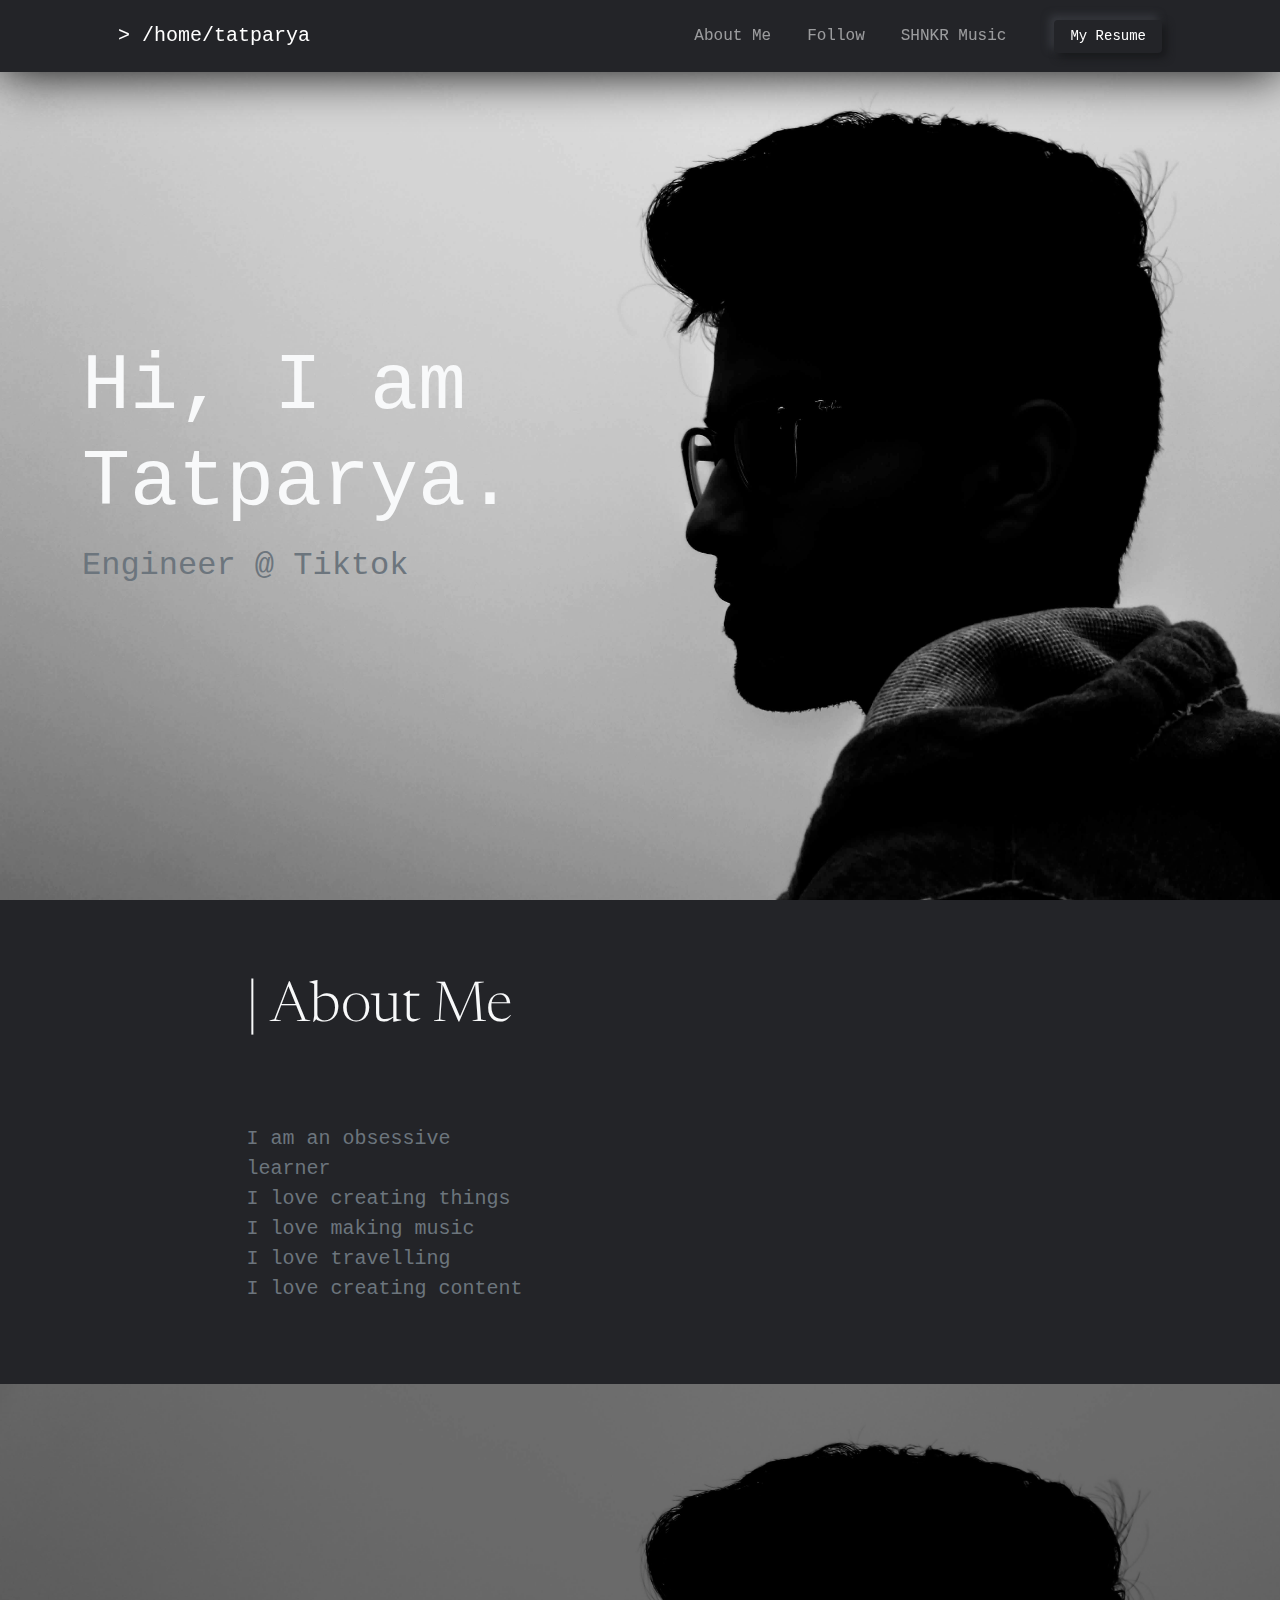
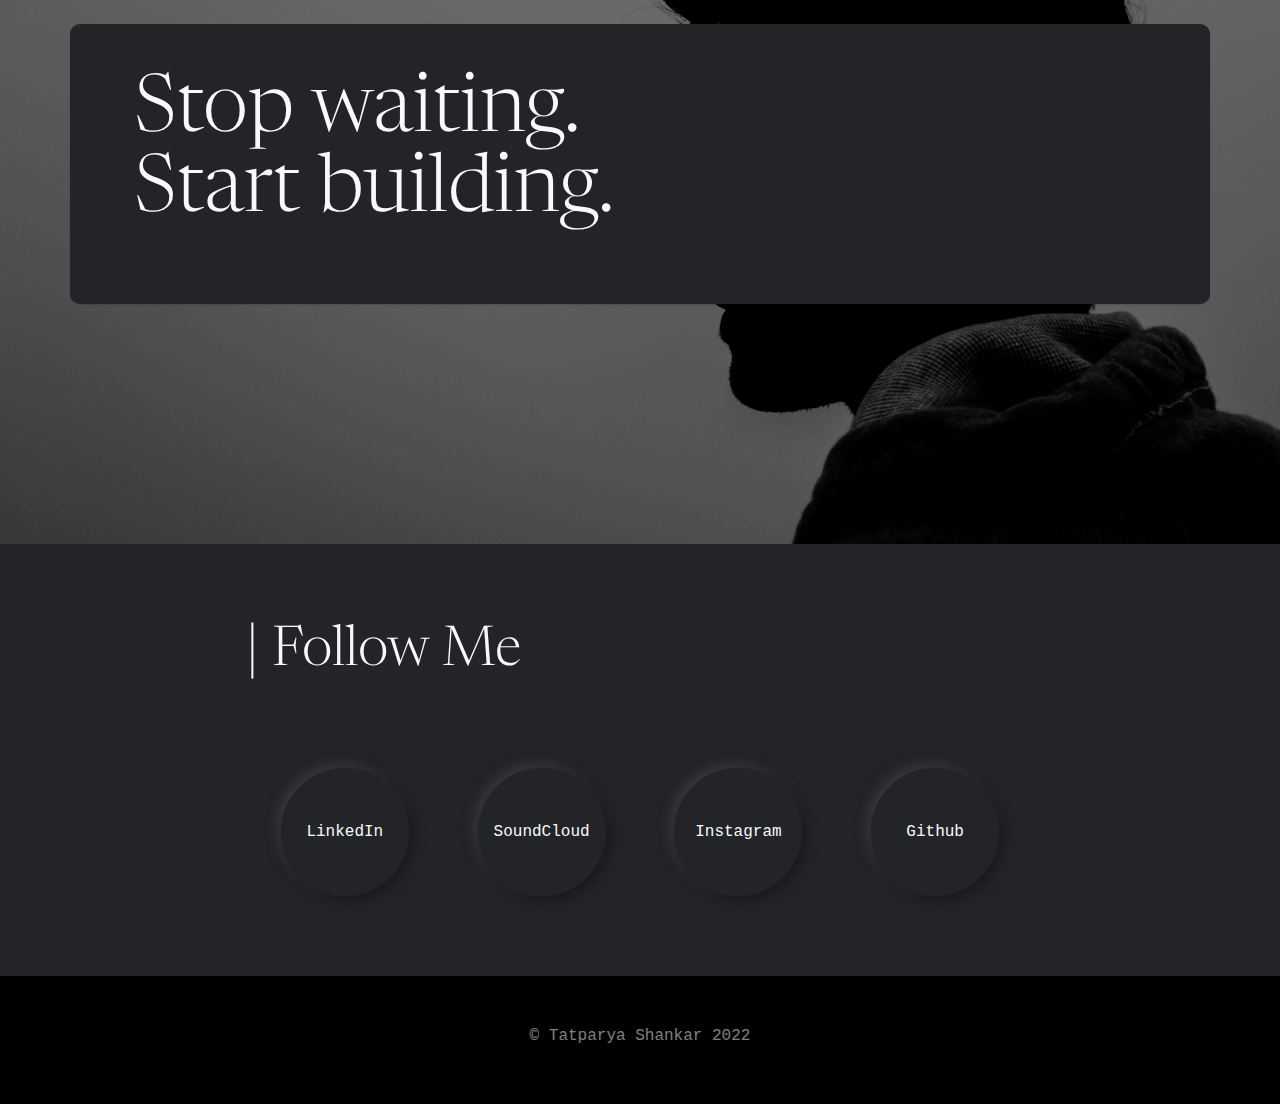
<file: index.html>
<!doctype html>
<html class="no-js" lang="en">

    <!--    Head     -->
    <head>
        <meta charset="utf-8" />
        <meta name="viewport" content="width=device-width, initial-scale=1, shrink-to-fit=no" />
        <meta name="description" content="Personal Website" />
        <meta name="author" content="tatparya" />
        <title>Welcome | Tatparya Shankar</title>
        <link rel="icon" type="image/x-icon" href="assets/favicon.ico" />
        <link href="https://cdn.jsdelivr.net/npm/bootstrap@5.0.2/dist/css/bootstrap.min.css" rel="stylesheet" integrity="sha384-EVSTQN3/azprG1Anm3QDgpJLIm9Nao0Yz1ztcQTwFspd3yD65VohhpuuCOmLASjC" crossorigin="anonymous">
        <!-- Google fonts-->
        <link href="https://fonts.googleapis.com/css2?family=Newsreader:ital,wght@0,600;1,600&amp;display=swap" rel="stylesheet" />
        <link href="https://fonts.googleapis.com/css2?family=Mulish:ital,wght@0,300;0,500;0,600;0,700;1,300;1,500;1,600;1,700&amp;display=swap" rel="stylesheet" />
        <link href="https://fonts.googleapis.com/css2?family=Kanit:ital,wght@0,400;1,400&amp;display=swap" rel="stylesheet" />
        <!-- Core theme CSS (includes Bootstrap)-->
        <link href="css/styles.css" rel="stylesheet" />
        <link href="css/main.css" rel="stylesheet" />
        <link href="css/neomorphic.css" rel="stylesheet" />
    </head>

    <!--    Body     -->
    <body>
      <nav class="navbar navbar-expand-lg navbar-dark fixed-top">
          <div class="container px-5">
              <a class="navbar-brand" href="#header">&gt; /home/tatparya</a>
              <button class="navbar-toggler" type="button" data-bs-toggle="collapse" data-bs-target="#navbarResponsive" aria-controls="navbarResponsive" aria-expanded="false" aria-label="Toggle navigation">
                  Menu
                  <i class="bi-list"></i>
              </button>
              <div class="collapse navbar-collapse" id="navbarResponsive">
                  <ul class="navbar-nav ms-auto me-4 my-3 my-lg-0">
                      <li class="nav-item"><a class="nav-link me-lg-3" href="#about">About Me</a></li>
                      <li class="nav-item"><a class="nav-link me-lg-3" href="#follow">Follow</a></li>
                      <li class="nav-item"><a class="nav-link me-lg-3" href="shnkr_music.html">SHNKR Music</a></li>
                  </ul>
                  <a href="Tatparya_Shankar_Resume_June_2021.pdf" class="btn btn-primary px-3 mb-2 mb-lg-0" >
                      <span class="d-flex align-items-center">
                          <span class="small">My Resume</span>
                      </span>
                  </a>
              </div>
          </div>
      </nav>

      <!-- Mashead header-->
      <header id="header" class="masthead fullscreen background">
          <div class="container">
              <div class="">
                  <div class="col-lg-6">
                      <!-- Mashead text and app badges-->
                      <div class="mb-5 mb-lg-0 text-center text-lg-start">
                        <h1 class="typewriter code display-1 mb-3"></h>Hi, I am Tatparya.</h1>
                        <h2 class="code  fw-normal text-muted mb-5">Engineer @ Tiktok</h2>
                      </div>
                  </div>
              </div>
          </div>
      </header>

      <!-- Basic features section-->
      <section id="about">
          <div class="container px-5">
              <div class="row gx-5 align-items-center justify-content-center justify-content-lg-between">
                  <div class="col-12 col-lg-5">
                      <div class="title">
                          <h2 class="display-4 lh-1 mb-4">| About Me</h2>
                      </div>
                      <p class="lead fw-normal text-muted mb-5 mb-lg-0">I am an obsessive learner</p>
                      <p class="lead fw-normal text-muted mb-5 mb-lg-0">I love creating things</p>
                      <p class="lead fw-normal text-muted mb-5 mb-lg-0">I love making music</p>
                      <p class="lead fw-normal text-muted mb-5 mb-lg-0">I love travelling</p>
                      <p class="lead fw-normal text-muted mb-5 mb-lg-0">I love creating content</p>
                  </div>
              </div>
          </div>
      </section>

      <section class="cta px-5 ">
          <div class="cta-content">
              <div class="container px-5 card">
                  <div class="card-body">
                      <h2 class="display-1 lh-1 mb-4">
                          Stop waiting.
                          <br />
                          Start building.
                      </h2>
                  </div>
              </div>
          </div>
      </section>

      <!-- Basic features section-->
      <section id="follow">
          <div class="container px-5 ">
              <div class="row gx-5 align-items-center justify-content-center justify-content-lg-between">
                  <div class="title">
                      <h2 class="display-4 lh-1 mb-4">| Follow Me</h2>
                  </div>
                  <div class="display-flex align-items-center">
                    <div class="col-3">
                        <a class="card card-hover card-social" href="https://www.linkedin.com/in/tatparya">LinkedIn</a>
                    </div>
                    <div class="col-3">
                        <a class="card card-hover card-social" href="https://www.soundcloud.com/tatparya">SoundCloud</a>
                    </div>
                    <div class="col-3">
                        <a class="card card-hover card-social" href="https://www.instagram.com/tatparya">Instagram</a>
                    </div>
                    <div class="col-3">
                        <a class="card card-hover card-social" href="https://www.github.com/tatparya">Github</a>
                    </div>
                  </div>
              </div>
          </div>
      </section>

        <!-- Footer-->
        <footer class="bg-black text-center py-5">
            <div class="container px-5">
                <div class="text-white-50 ">
                    <div class="mb-2">&copy; Tatparya Shankar 2022</div>
                </div>
            </div>
        </footer>

        </div>

        <!--    Scripts     -->
        <script src="js/main.js"></script>
        <script src="js/app.js"></script>
        <script src="js/skrollr.js"></script>
        <script src="js/foundation.min.js"></script>
        <script src="js/form.js"></script>
        <script src="https://cdn.jsdelivr.net/npm/bootstrap@5.0.2/dist/js/bootstrap.bundle.min.js" integrity="sha384-MrcW6ZMFYlzcLA8Nl+NtUVF0sA7MsXsP1UyJoMp4YLEuNSfAP+JcXn/tWtIaxVXM" crossorigin="anonymous"></script>
    </body>
</html>
</file>
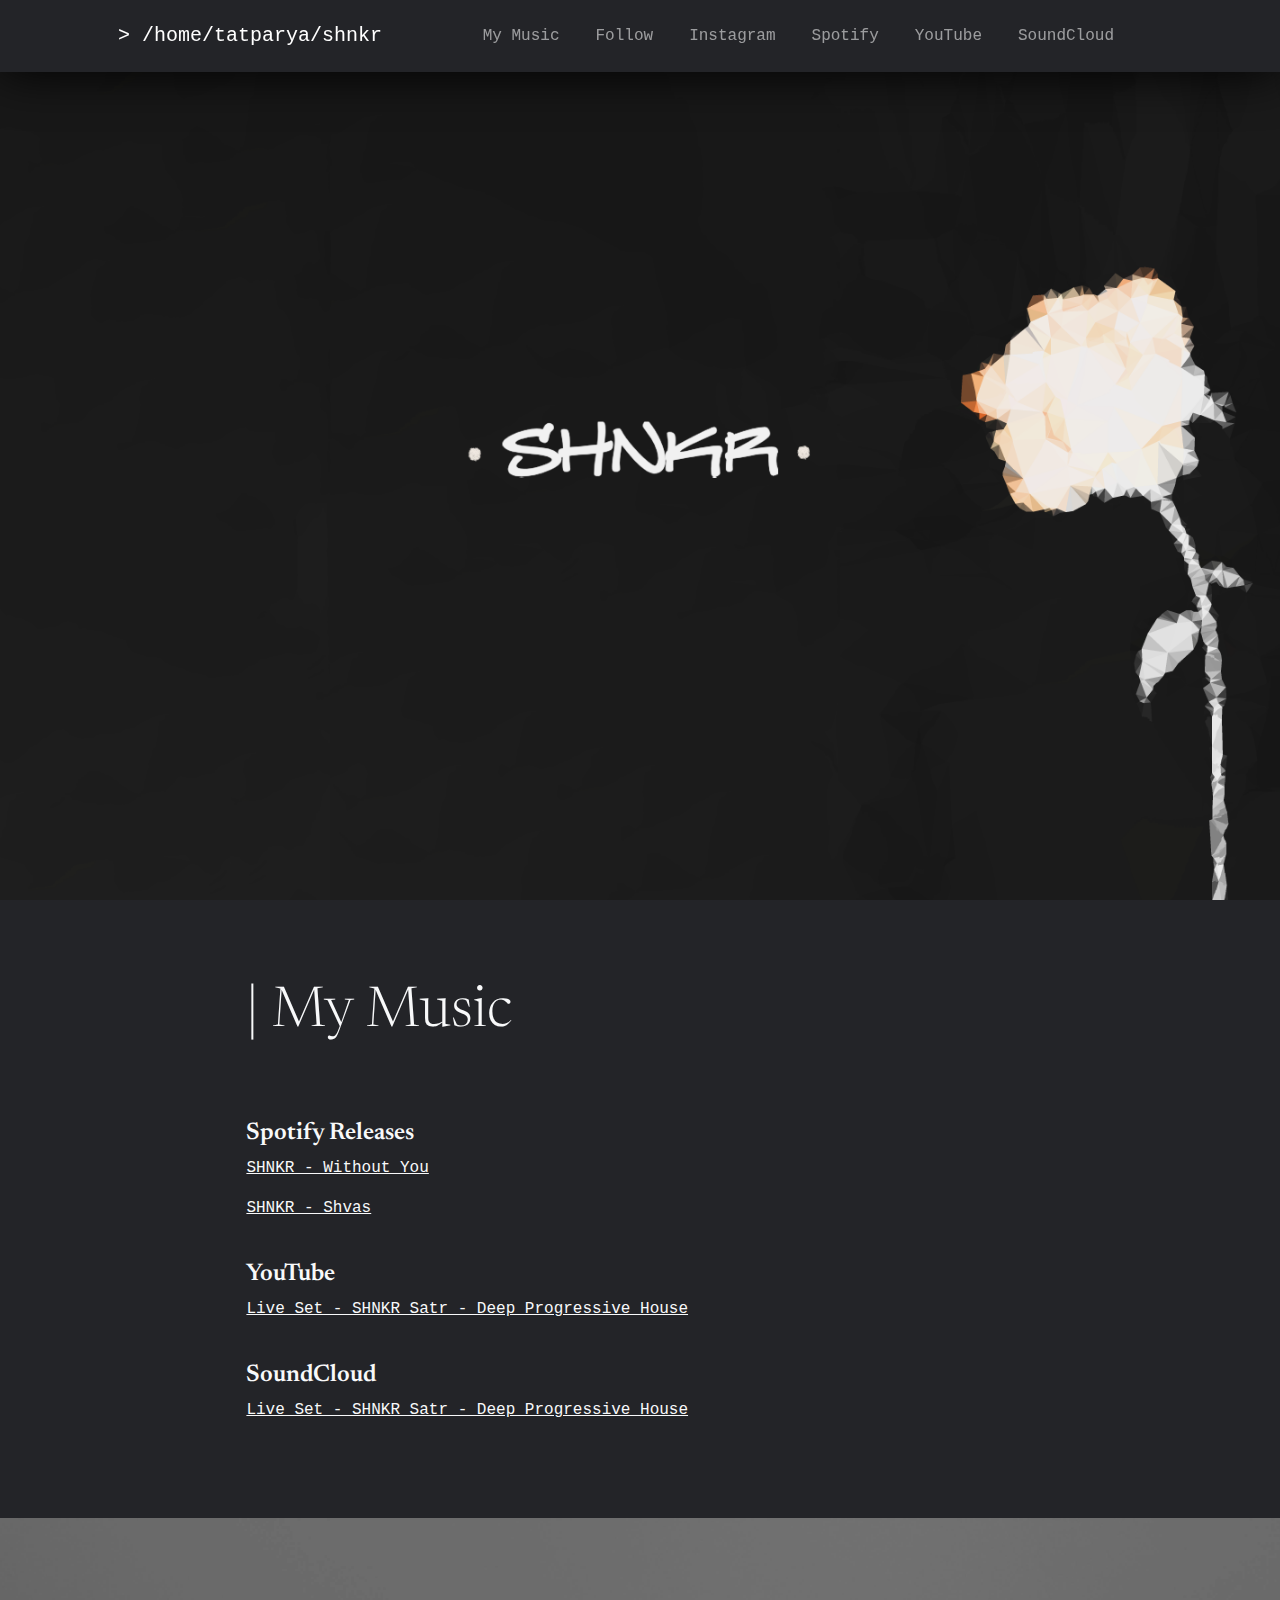
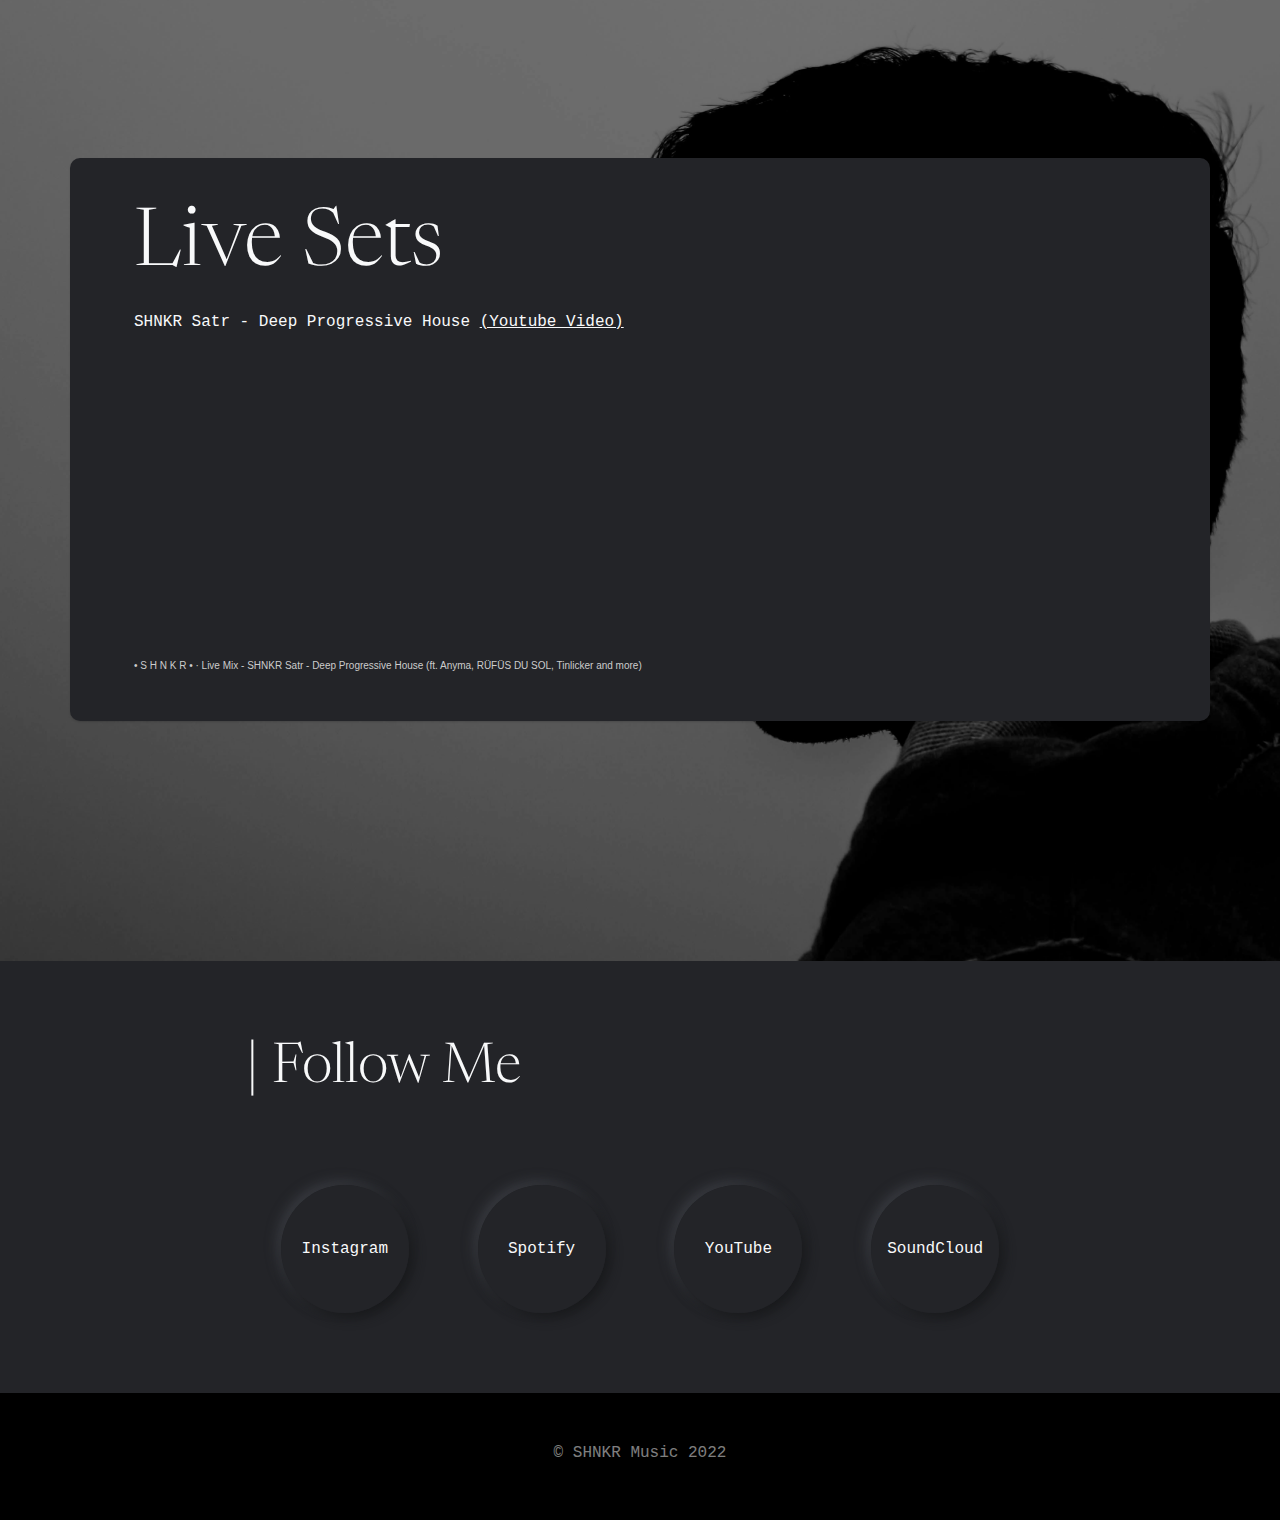
<file: shnkr_music.html>
<!doctype html>
<html class="no-js" lang="en">

    <!--    Head     -->
    <head>
        <meta charset="utf-8" />
        <meta name="viewport" content="width=device-width, initial-scale=1, shrink-to-fit=no" />
        <meta name="description" content="Personal Website" />
        <meta name="author" content="tatparya" />
        <title>Welcome | SHNKR Music</title>
        <link rel="icon" type="image/x-icon" href="assets/favicon.ico" />
        <link href="https://cdn.jsdelivr.net/npm/bootstrap@5.0.2/dist/css/bootstrap.min.css" rel="stylesheet" integrity="sha384-EVSTQN3/azprG1Anm3QDgpJLIm9Nao0Yz1ztcQTwFspd3yD65VohhpuuCOmLASjC" crossorigin="anonymous">
        <!-- Google fonts-->
        <link href="https://fonts.googleapis.com/css2?family=Newsreader:ital,wght@0,600;1,600&amp;display=swap" rel="stylesheet" />
        <link href="https://fonts.googleapis.com/css2?family=Mulish:ital,wght@0,300;0,500;0,600;0,700;1,300;1,500;1,600;1,700&amp;display=swap" rel="stylesheet" />
        <link href="https://fonts.googleapis.com/css2?family=Kanit:ital,wght@0,400;1,400&amp;display=swap" rel="stylesheet" />
        <!-- Core theme CSS (includes Bootstrap)-->
        <link href="css/styles.css" rel="stylesheet" />
        <link href="css/main.css" rel="stylesheet" />
        <link href="css/neomorphic.css" rel="stylesheet" />
    </head>

    <!--    Body     -->
    <body>
      <nav class="navbar navbar-expand-lg navbar-dark fixed-top">
          <div class="container px-5">
              <a class="navbar-brand" href="#header">&gt; /home/tatparya/shnkr</a>
              <button class="navbar-toggler" type="button" data-bs-toggle="collapse" data-bs-target="#navbarResponsive" aria-controls="navbarResponsive" aria-expanded="false" aria-label="Toggle navigation">
                  Menu
                  <i class="bi-list"></i>
              </button>
              <div class="collapse navbar-collapse" id="navbarResponsive">
                  <ul class="navbar-nav ms-auto me-4 my-3 my-lg-0">
                      <li class="nav-item"><a class="nav-link me-lg-3" href="#about">My Music</a></li>
                      <li class="nav-item"><a class="nav-link me-lg-3" href="#follow">Follow</a></li>
                      <li class="nav-item"><a class="nav-link me-lg-3" href="https://www.instagram.com/shnkrmusic">Instagram</a></li>
                      <li class="nav-item"><a class="nav-link me-lg-3" href="https://open.spotify.com/artist/5sv6Sj7WPThowCQvMNBE6A">Spotify</a></li>
                      <li class="nav-item"><a class="nav-link me-lg-3" href="https://www.youtube.com/channel/UChlsUi5Co1b_n4DUHpxa7-Q">YouTube</a></li>
                      <li class="nav-item"><a class="nav-link me-lg-3" href="https://www.soundcloud.com/tatparya">SoundCloud</a></li>
                  </ul>
              </div>
          </div>
      </nav>


      <!-- Mashead header-->
      <header id="header" class="masthead fullscreen shnkr-background">
          <div class="container">
              <div class="">
                  <div class="col-lg-6">
                      <!-- Mashead text and app badges-->
                      <div class="mb-5 mb-lg-0 text-center text-lg-start">
                        <!-- <h1 class="typewriter code display-1 mb-3"></h>Hi, I am Tatparya.</h1>
                        <h2 class="code  fw-normal text-muted mb-5">Engineer @ Google</h2> -->
                      </div>
                  </div>
              </div>
          </div>
      </header>

      <!-- Basic features section-->
      <section id="about">
        <div class="container px-5">
            <div class="row gx-5 align-items-center justify-content-center justify-content-lg-between">
                <div class="col-12 col-">
                    <div class="title">
                        <h2 class="display-4">| My Music</h2>
                    </div>
                    <h4>Spotify Releases</h4>
                    <p>
                        <a href="https://open.spotify.com/embed?uri=spotify%3Atrack%3A1owgDJKil2iHYOXYVe2NV7">SHNKR - Without You</a>
                    </p>
                    <p>
                        <a href="https://open.spotify.com/embed?uri=spotify%3Atrack%3A5d9U0evaUfiIXfHl08zSli">SHNKR - Shvas</a>
                    </p>
                    <br/>
                    <h4>YouTube</h4>
                    <p>
                        <a href="https://www.youtube.com/watch?v=XM-oVpWuDlY&ab_channel=%E2%80%A2SHNKR%E2%80%A2">Live Set - SHNKR Satr - Deep Progressive House</a>
                    </p>
                    <br/>
                    <h4>SoundCloud</h4>
                    <p>
                        <a href="https://w.soundcloud.com/player/?url=https%3A//api.soundcloud.com/tracks/1314832879">Live Set - SHNKR Satr - Deep Progressive House</a>
                    </p>
                </div>
            </div>
        </div>
    </section>

      <section class="cta px-5 ">
          <div class="cta-content">
              <div class="container px-5 card">
                  <div class="card-body">
                      <h2 class="display-1 lh-1 mb-4">
                          Live Sets
                      </h2>

                      <p>SHNKR Satr - Deep Progressive House <a href="https://www.youtube.com/watch?v=XM-oVpWuDlY&ab_channel=%E2%80%A2SHNKR%E2%80%A2">(Youtube Video)</a></p>

                      <iframe width="100%" height="300" scrolling="no" frameborder="no" allow="autoplay" src="https://w.soundcloud.com/player/?url=https%3A//api.soundcloud.com/tracks/1314832879&color=%230875bd&auto_play=false&hide_related=false&show_comments=true&show_user=true&show_reposts=false&show_teaser=true&visual=true"></iframe><div style="font-size: 10px; color: #cccccc;line-break: anywhere;word-break: normal;overflow: hidden;white-space: nowrap;text-overflow: ellipsis; font-family: Interstate,Lucida Grande,Lucida Sans Unicode,Lucida Sans,Garuda,Verdana,Tahoma,sans-serif;font-weight: 100;"><a href="https://soundcloud.com/tatparya" title="• S H N K R •" target="_blank" style="color: #cccccc; text-decoration: none;">• S H N K R •</a> · <a href="https://soundcloud.com/tatparya/live-mix-deep-progressive-house" title="Live Mix - SHNKR Satr - Deep Progressive House (ft. Anyma, RÜFÜS DU SOL, Tinlicker and more)" target="_blank" style="color: #cccccc; text-decoration: none;">Live Mix - SHNKR Satr - Deep Progressive House (ft. Anyma, RÜFÜS DU SOL, Tinlicker and more)</a></div>
                  </div>
              </div>
          </div>
      </section>



      <!-- Basic features section-->
      <section id="follow">
        <div class="container px-5 ">
            <div class="row gx-5 align-items-center justify-content-center justify-content-lg-between">
                <div class="title">
                    <h2 class="display-4 lh-1 mb-4">| Follow Me</h2>
                </div>
                <div class="display-flex align-items-center">
                  <div class="col-3">
                      <a class="card card-hover card-social" href="https://www.instagram.com/shnkrmusic">Instagram</a>
                  </div>
                  <div class="col-3">
                      <a class="card card-hover card-social" href="https://open.spotify.com/artist/5sv6Sj7WPThowCQvMNBE6A">Spotify</a>
                  </div>
                  <div class="col-3">
                      <a class="card card-hover card-social" href="https://www.youtube.com/channel/UChlsUi5Co1b_n4DUHpxa7-Q">YouTube</a>
                  </div>
                  <div class="col-3">
                      <a class="card card-hover card-social" href="https://www.soundcloud.com/tatparya">SoundCloud</a>
                  </div>
                </div>
            </div>
        </div>
    </section>


        <!-- Footer-->
        <footer class="bg-black text-center py-5">
            <div class="container px-5">
                <div class="text-white-50 ">
                    <div class="mb-2">&copy; SHNKR Music 2022</div>
                </div>
            </div>
        </footer>

        </div>

        <!--    Scripts     -->
        <script src="js/main.js"></script>
        <script src="js/app.js"></script>
        <script src="js/skrollr.js"></script>
        <script src="js/foundation.min.js"></script>
        <script src="js/form.js"></script>
        <script src="https://cdn.jsdelivr.net/npm/bootstrap@5.0.2/dist/js/bootstrap.bundle.min.js" integrity="sha384-MrcW6ZMFYlzcLA8Nl+NtUVF0sA7MsXsP1UyJoMp4YLEuNSfAP+JcXn/tWtIaxVXM" crossorigin="anonymous"></script>
    </body>
</html>
</file>
<file: css/main.css>
/*  Body Styles */
body {
  font-family: monospace;
}

.background {
  z-index: -100;
  background: url(../img/cover.jpg);
  background-position: center;
  background-size: cover;
}

.shnkr-background {
  z-index: -100;
  background: url(../img/shnkr_cover.png);
  background-position: center;
  background-size: cover;
}

.fullscreen {
  display: flex;
  width: 100%;
  height: 100vh;
  align-items: center;
}

.code {
  font-family: monospace;
}

/* The typing effect */
@keyframes typing {
  from {
    width: 0;
  }
  to {
    width: 100%;
  }
}

/* The typewriter cursor effect */
@keyframes blink-caret {
  from,
  to {
    border-color: transparent;
  }
  50% {
    border-color: rgba(255, 255, 255, 0.5);
  }
}

.display-flex {
  display: flex;
}

.card {
  padding: 2rem;
  border-radius: 10px;
  border: none;
  box-shadow: 0 1px 2px rgba(0, 0, 0, 0.15);
  transition: all 0.15s ease-in-out;
  background-color: #fff;
  -webkit-transition: all 0.15s cubic-bezier(0.165, 0.84, 0.44, 1);
  transition: all 0.15s cubic-bezier(0.165, 0.84, 0.44, 1);
}

.card-social {
  height: 8rem;
  width: 8rem;
  border-radius: 8rem;
  display: flex;
  align-items: center;
  justify-content: center;
}

.card-social::after {
  height: 8rem;
  width: 8rem;
  border-radius: 8rem;
  display: flex;
  align-items: center;
  justify-content: center;
}

.btn-hover {
  border: none;
  box-shadow: 0 1px 2px rgba(0, 0, 0, 0.15);
  transition: all 0.15s ease-in-out;
  -webkit-transition: all 0.15s cubic-bezier(0.165, 0.84, 0.44, 1);
  transition: all 0.15s cubic-bezier(0.165, 0.84, 0.44, 1);
}

.btn-hover::after {
  content: "";
  position: absolute;
  z-index: -1;
  top: 0;
  left: 0;
  width: 100%;
  height: 100%;
  box-shadow: 0 5px 15px rgba(0, 0, 0, 0.3);
  opacity: 0;
  -webkit-transition: all 0.6s cubic-bezier(0.165, 0.84, 0.44, 1);
  transition: all 0.6s cubic-bezier(0.165, 0.84, 0.44, 1);
}

.btn-hover:hover::after {
  opacity: 1;
}

/*  Loader Styles */
@keyframes rotate {
  from {
    -moz-transform: rotate(0deg); /* IE 9 */
    -webkit-transform: rotate(0deg); /* Chrome, Safari, Opera */
    transform: rotate(0deg);
  }
  to {
    -moz-transform: rotate(360deg); /* IE 9 */
    -webkit-transform: rotate(360deg); /* Chrome, Safari, Opera */
    transform: rotate(360deg);
  }
}

@-webkit-keyframes opacity {
  0% {
    opacity: 1;
  }
  100% {
    opacity: 0;
  }
}

@keyframes opacity {
  0% {
    opacity: 1;
  }
  100% {
    opacity: 0;
  }
}

@-webkit-keyframes rotation {
  from {
    -webkit-transform: rotate(0deg);
  }

  to {
    -webkit-transform: rotate(360deg);
  }
}

@keyframes rotation {
  from {
    transform: rotate(0deg);
  }

  to {
    transform: rotate(360deg);
  }
}

.loader {
  position: fixed;
  z-index: 10000;
  top: 0;
  height: 100%;
  width: 100%;
  background-color: #111;
  text-align: center;
}

.loader i {
  margin-top: 20%;
  -webkit-animation: rotation 2s ease-in-out infinite;
  -moz-animation: rotation 2s ease-in-out infinite;
  animation: rotation 2s ease-in-out infinite;
}

.loader p {
  text-align: center;
  -webkit-animation: opacity 1s ease-in-out infinite alternate;
  -moz-animation: opacity 1s ease-in-out infinite alternate;
  animation: opacity 1s ease-in-out infinite alternate;
}

/*  Left Nav Styles */

.small-nav {
  display: block;
  position: fixed;
  width: 4%;
  padding-left: 1%;
  top: 35%;
}

/*  Main Panel Styles */

.row {
  max-width: 80%;
  margin-left: 10%;
}

.panel {
  display: table-cell;
  vertical-align: middle;
  border-radius: 5px;
  padding: 20px;
  margin: 0px;
  margin-top: 10px;
  border: 2px solid #333;
  text-align: justify;
  background-color: rgba(255, 255, 255, 0.85);
}

.jumbotron {
  width: 100%;
  padding: 50px;
  z-index: 100px;
  border-top: 2px solid #0875bd;
  border-bottom: 2px solid #222;
  -webkit-box-shadow: 0px -2px 20px -1px rgba(0, 0, 0, 0.75);
  -moz-box-shadow: 0px -2px 20px -1px rgba(0, 0, 0, 0.75);
  box-shadow: 0px -2px 20px -1px rgba(0, 0, 0, 0.75);
  background-color: rgba(0, 0, 0, 0.8);
}

.jumbotron-alt {
  width: 100%;
  padding: 50px;
  z-index: 100px;
  border-top: 2px solid #111;
  border-bottom: 2px solid #222;
  -webkit-box-shadow: 0px -2px 20px -1px rgba(0, 0, 0, 0.75);
  -moz-box-shadow: 0px -2px 20px -1px rgba(0, 0, 0, 0.75);
  box-shadow: 0px -2px 20px -1px rgba(0, 0, 0, 0.75);
  background-color: rgba(8, 117, 189, 0.8);
}

.jumbotron-alt h1,
.jumbotron-alt h3,
.jumbotron-alt p,
.jumbotron-alt li,
.jumbotron-alt i {
  color: #111;
}

.jumbotron-alt hr {
  border: 1px solid #111;
}

.trans-panel {
  position: relative;
  z-index: -100;
  height: 50%;
  filter: blur(5px);
  -webkit-filter: blur(5px);
  -moz-filter: blur(5px);
}

/*  Button Styles */

.btn-large {
  padding: 10px;
  width: 50%;
  margin-top: 40px;
  position: relative;
  background-color: #111;
  border: 2px solid #111;
  border-radius: 5px;
}

.btn-large:focus {
  background-color: #0875bd;
}

.btn-large:focus p {
  color: #111;
}

.btn-large p,
.btn-large i {
  text-align: center;
  color: #0875bd;
}

.btn-large p {
  text-align: center;
  color: #0875bd;
}

.btn-large:hover {
  background-color: rgba(0, 0, 0, 0);
}

.btn-large:hover p,
.btn-large:hover i {
  color: #111;
}

/*  Overlay Grids */

.overlay-info {
  display: none;
  position: absolute;
  bottom: 0px;
  overflow: visible;
  width: 100%;
  border: 2px solid #0875bd;
  background-color: #111;
  padding: 15px;
  z-index: 100px;
}

.overlay-info p {
  font-size: 20px;
}

.overlay-info b {
  color: #0875bd;
}

/*  Circle Button */

.columns {
  text-align: center;
  overflow: visible;
}

.btn-container {
  padding: 10px;
}

.grid-cell {
  margin: 20px;
}

.fa-large {
  font-size: 60px;
  height: 150px;
  width: 150px;
  padding: 30px;
  padding-top: 45px;
  border: 2px solid #111;
  border-radius: 75px;
  color: #111;
  background-color: #0875bd;
  margin-bottom: 20px;
}

.fa-large-icon {
  font-size: 60px;
  height: 150px;
  width: 150px;
  padding: 30px;
  padding-top: 45px;
  border: 2px solid #0875bd;
  border-radius: 75px;
  background-color: #111;
  margin-bottom: 20px;
}

.fa-medium {
  color: #0875bd;
  font-size: 50px;
  height: 100px;
  width: 100px;
  padding: 20px;
  padding-top: 30px;
  border: 1px solid #111;
  border-radius: 75px;
  background-color: rgba(0, 0, 0, 0.15);
}

i.fa-angle-double-up {
  background-color: #111;
  color: #0875bd;
  padding-top: 25px;
  position: absolute;
}

i.fa-angle-double-up:hover {
  background-color: #0875bd;
  color: #111;
  padding-top: 25px;
}

.btn-icon-up {
  text-align: center;
  z-index: 100;
  position: relative;
  left: -50px;
}

.fa-small {
  text-align: center;
  color: #111;
  font-size: `` 30px;
  height: 40px;
  width: 40px;
  padding-top: 9px;
  border: 1px solid #111;
  border-radius: 75px;
  margin: 5px;
  background-color: rgba(200, 200, 200, 0.25);
}

.fa-small-up,
.fa-small-down {
  text-align: center;
  color: #111;
  font-size: `` 30px;
  height: 40px;
  width: 40px;
  padding-top: 9px;
  border: 1px solid #111;
  border-radius: 75px;
  margin: 5px;
  background-color: rgba(250, 250, 250, 0.8);
}

.fa-small:hover {
  background-color: rgba(200, 200, 200, 0.6);
}

.fa-small-up:hover,
.fa-small-down:hover {
  background-color: rgba(200, 200, 200, 0.6);
}

.fa-active {
  background-color: rgba(250, 250, 250, 0.8);
}

i.fa-social {
  background-color: #111;
  color: #0875bd;
}

i.fa-facebook:hover {
  background-color: #3b5998;
  border: 2px solid #3b5998;
  color: #fff;
}

i.fa-linkedin:hover {
  background-color: #007bb6;
  border: 2px solid #007bb6;
  color: #fff;
}

i.fa-twitter:hover {
  background-color: #00aced;
  border: 2px solid #00aced;
  color: #fff;
}

i.fa-github-alt:hover {
  background-color: #000;
  border: 2px solid #000;
  color: #fff;
}

.fa-angle-double-down:hover {
  background-color: rgba(0, 0, 0, 0.25);
}

/*  Form Styles */

input:focus,
textarea:focus {
  background-color: rgba(255, 255, 255, 0.9) !important;
  border: rgba(255, 255, 255, 0.2) !important;
  border-radius: 5px !important;
  font-size: 20px !important;
  padding-left: 20px !important;
}

input,
textarea {
  background-color: rgba(255, 255, 255, 0.3) !important;
  border: rgba(255, 255, 255, 0.2) !important;
  border-radius: 5px !important;
  font-size: 20px !important;
  color: #111;
  height: 50px !important;
  padding-left: 20px !important;
}

textarea {
  min-height: 300px;
  padding: 20px;
}

/*  Footer Styles */
.footer {
  border-top: 2px solid #0875bd;
  background-color: #111;
  height: 70px;
  text-align: center;
}

.footer p {
  text-align: center;
  color: #777;
}
</file>
<file: css/neomorphic.css>
:root {
  --bs-blue: #1859f1;
  --bs-indigo: #6610f2;
  --bs-purple: #9f1ae2;
  --bs-pink: #d63384;
  --bs-red: #dc3545;
  --bs-orange: #fd7e14;
  --bs-yellow: #ffc107;
  --bs-green: #198754;
  --bs-teal: #20c997;
  --bs-cyan: #0dcaf0;
  --bs-white: #fff;
  --bs-black: #000;
  --bs-gray: #3C3C3C;
  --bs-gray-dark: #343a40;
  --bs-gray-100: #f8f9fa;
  --bs-gray-200: #e9ecef;
  --bs-gray-300: #dee2e6;
  --bs-gray-400: #ced4da;
  --bs-gray-500: #adb5bd;
  --bs-gray-600: #3b3d43;
  --bs-gray-700: #2f3135;
  --bs-gray-800: #232428;
  --bs-gray-900: #17181a;
  --bs-primary: #1b7ced;
  --bs-secondary: #9f1ae2;
  --bs-success: #198754;
  --bs-info: #0dcaf0;
  --bs-warning: #ffc107;
  --bs-danger: #dc3545;
  --bs-light: #f8f9fa;
  --bs-dark: #212121;
  --bs-primary-rgb: 41, 55, 240;
  --bs-secondary-rgb: 159, 26, 226;
  --bs-success-rgb: 25, 135, 84;
  --bs-info-rgb: 13, 202, 240;
  --bs-warning-rgb: 255, 193, 7;
  --bs-danger-rgb: 220, 53, 69;
  --bs-light-rgb: 248, 249, 250;
  --bs-dark-rgb: 33, 37, 41;
  --bs-white-rgb: 255, 255, 255;
  --bs-black-rgb: 0, 0, 0;
  --bs-body-color-rgb: 33, 37, 41;
  --bs-body-bg-rgb: 255, 255, 255;
  --bs-font-sans-serif: system-ui, -apple-system, "Segoe UI", Roboto, "Helvetica Neue", Arial, "Noto Sans", "Liberation Sans", sans-serif, "Apple Color Emoji", "Segoe UI Emoji", "Segoe UI Symbol", "Noto Color Emoji";
  --bs-font-monospace: SFMono-Regular, Menlo, Monaco, Consolas, "Liberation Mono", "Courier New", monospace;
  --bs-gradient: linear-gradient(180deg, rgba(255, 255, 255, 0.15), rgba(255, 255, 255, 0));
  --bs-body-font-family: Mulish, -apple-system, BlinkMacSystemFont, Segoe UI, Roboto, Helvetica Neue, Arial, sans-serif, Apple Color Emoji, Segoe UI Emoji, Segoe UI Symbol, Noto Color Emoji;
  --bs-body-font-size: 1rem;
  --bs-body-font-weight: 500;
  --bs-body-line-height: 1.5;
  --bs-body-color: #212121;
  --bs-body-bg: #fff;

  --h1: 4px;
  --h2: -4px;
  --v1: 4px;
  --v2: -4px;
  --blur1: 12px;
  --blur2: 12px;
  --blur-small1: 8px;
  --blur-small2: 8px;
  --color-dark-shadow: var(--bs-gray-900);
  --color-light-shadow: var(--bs-gray-600);
  --color-transparent: rgba(0,0,0,0);
  --bg-angle: 45;
}

body {
  background: var(--bs-gray-800);
  color: var(--bs-light);
}

a {
  color: var(--color-secondary);
}

.navbar {
  padding: 1em;
  box-shadow: 0px 0px 50px var(--bs-black);
  background: var(--bs-gray-800);
}

.navbar .navbar-brand:hover {
  color: var(--bs-primary);
}

.navbar .nav-item .nav-link {
  border-left: 4px solid rgba(0,0,0,0);
}

.navbar .nav-item .nav-link:hover {
  color: var(--bs-primary);
  border-left: 4px solid var(--bs-primary);
}

.navbar .nav-item .nav-link:active {
  border-left: 4px solid var(--bs-primary);
}

.btn {
  background: var(--bs-gray-800);
  border: none;
  box-shadow: var(--h1) var(--v1) var(--blur-small1) var(--color-dark-shadow),
              var(--h2) var(--v2) var(--blur-small2) var(--color-light-shadow);

}

.btn:hover {
  background: var(--bs-gray-800);
  color: var(--bs-primary);
  box-shadow: inset var(--h1) var(--v1) var(--blur-small1) var(--color-dark-shadow),
              inset var(--h2) var(--v2) var(--blur-small2) var(--color-light-shadow);
}

.card {
  margin: auto;
  background-color: var(--bs-gray-800);
}

.title {
  padding-bottom: 4em;
}

.card-hover:hover {
  box-shadow: inset var(--h1) var(--v1) var(--blur1) var(--color-dark-shadow),
              inset var(--h2) var(--v2) var(--blur2) var(--color-light-shadow);
}

.card-social {
  border-radius: 50rem;
  text-decoration: none;
  box-shadow: inset var(--h1) var(--v1) var(--blur-small1) var(--color-transparent),
              inset var(--h2) var(--v2) var(--blur-small2) var(--color-transparent);
  -webkit-transition: all 0.1s ease-in-out;
  transition: all 0.1s ease-in-out;
}

.card-social:hover {
  color: var(--bs-primary);
  box-shadow: inset var(--h1) var(--v1) var(--blur-small1) var(--color-dark-shadow),
              inset var(--h2) var(--v2) var(--blur-small2) var(--color-light-shadow);
  -webkit-transition: all 0.1s ease-in-out;
  transition: all 0.1s ease-in-out;
}

.card-hover::after {
  content: "";
  position: absolute;
  border-radius: 10px;
  z-index: -1;
  top: 0;
  left: 0;
  width: 100%;
  height: 100%;
  box-shadow: var(--h1) var(--v1) var(--blur1) var(--color-dark-shadow),
              var(--h2) var(--v2) var(--blur2) var(--color-light-shadow);
}

.card-social::after {
  border-radius: 50rem;
  -webkit-transition: all 0.1s ease-in-out;
  transition: all 0.1s ease-in-out;
}

.card-hover:hover::after {
  opacity: 0;
}
</file>
